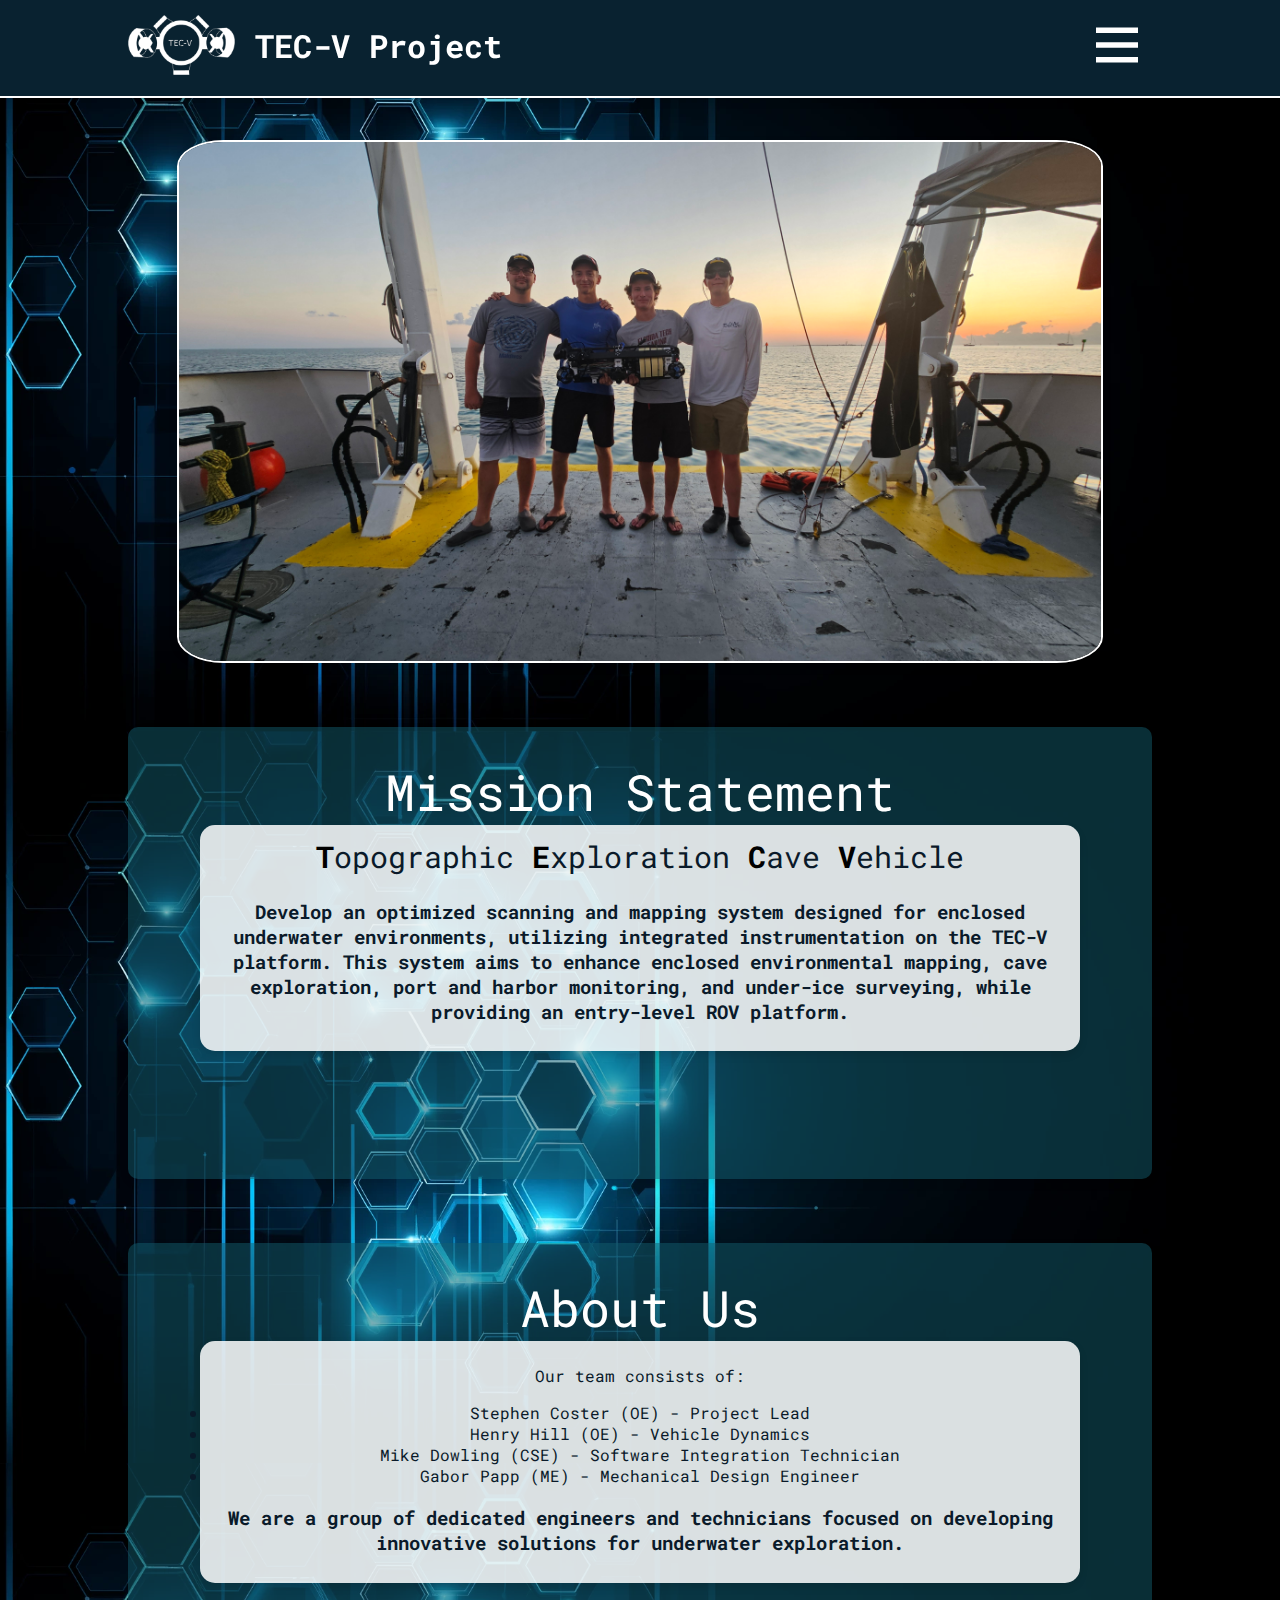
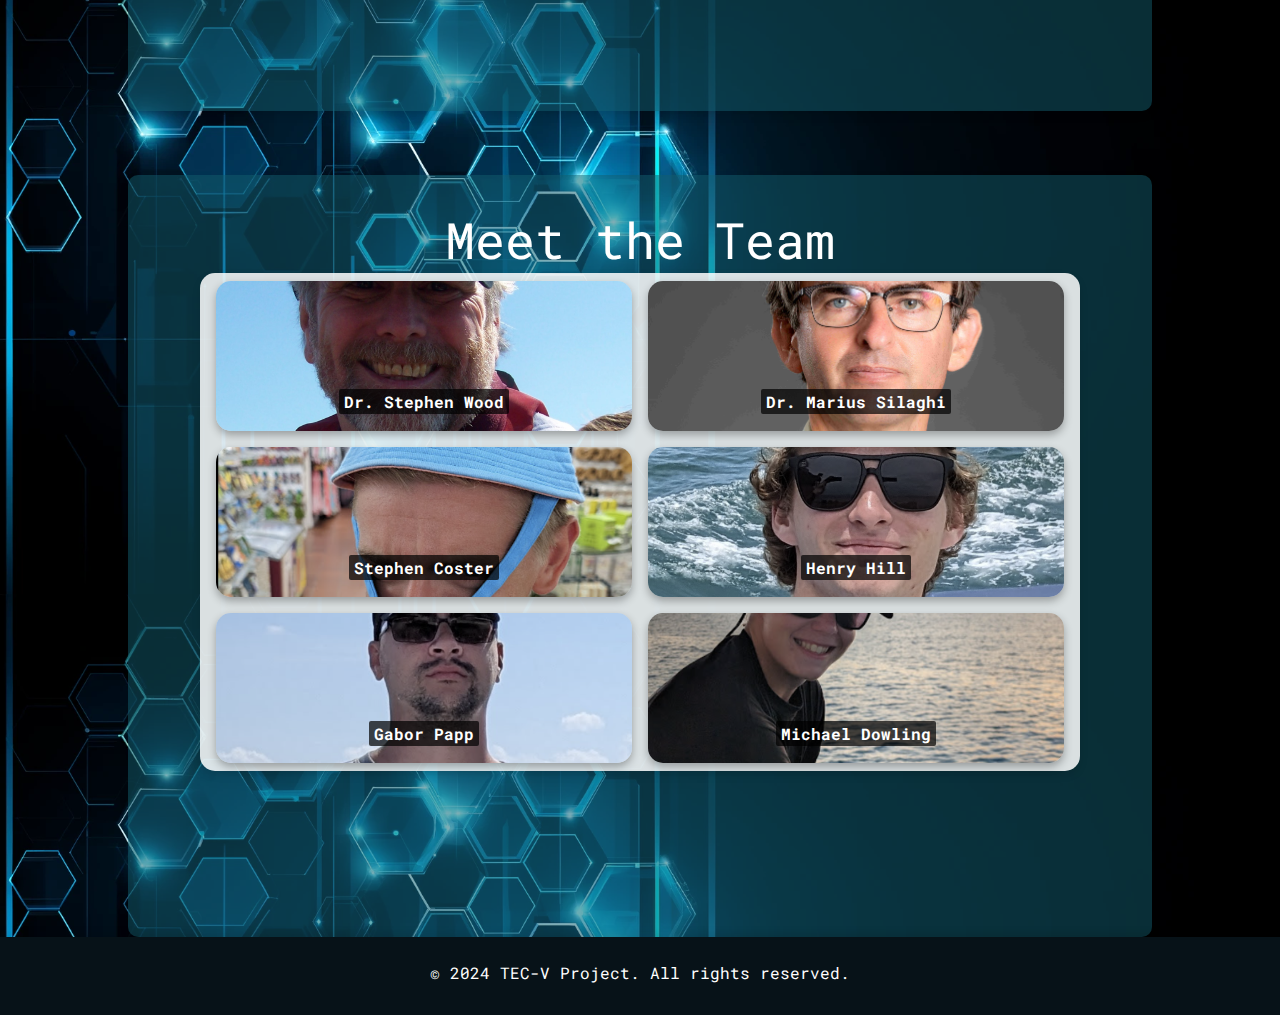
<file: about.html>
<!DOCTYPE html>
<html lang="en">
<head>
    <meta charset="UTF-8">
    <meta name="viewport" content="width=device-width, initial-scale=1.0">
    <title>TEC-V Project</title>
    <link rel="stylesheet" href="css/style.css">
    <link rel="stylesheet" href="https://fonts.googleapis.com/css2?family=Roboto+Mono:wght@400;700&display=swap">
    <link rel="icon" href="images/TecV1.png" type="image/png">
</head>
<body>
    <header>
        <div class="container">
            <div class="logo-container">
                <img src="images/Logo.png" alt="Logo" class="logo-img">
                <h1 class="logo">TEC-V Project</h1>
            </div>
            <nav>
                <button class="menu" onclick="this.classList.toggle('opened');this.setAttribute('aria-expanded', this.classList.contains('opened'))" aria-label="Main Menu">
                    <svg width="70" height="70" viewBox="0 0 100 100">
                        <path class="line line1" d="M 20,29.000046 H 80.000231 C 80.000231,29.000046 94.498839,28.817352 94.532987,66.711331 94.543142,77.980673 90.966081,81.670246 85.259173,81.668997 79.552261,81.667751 75.000211,74.999942 75.000211,74.999942 L 25.000021,25.000058" />
                        <path class="line line2" d="M 20,50 H 80" />
                        <path class="line line3" d="M 20,70.999954 H 80.000231 C 80.000231,70.999954 94.498839,71.182648 94.532987,33.288669 94.543142,22.019327 90.966081,18.329754 85.259173,18.331003 79.552261,18.332249 75.000211,25.000058 75.000211,25.000058 L 25.000021,74.999942" />
                    </svg>
                </button>
                <div class="nav-links">
                    <a href="index.html">Home</a>
                    <a href="about.html">About Us</a>
                    <a href="photos.html">Photos</a>
                </div>
            </nav>
        </div>
    </header>

    <!-- Spacing -->
    <section class="about">
    </section>

    <!-- Image Section -->
    <section class="image-section">
        <div class="image-container" maxheight="400px">
            <img src="images/TeamPhoto2.jpg" alt="TEC-V Image" class="centered-image">
        </div>
    </section>

    <section class="design">
        <div class="design-section">
            <h2-1>Mission Statement</h2-1>
            <div class="design-item">
                <h2-2>Topographic 
                    <h2-2>Exploration</h2-2>
                    <h2-2>Cave</h2-2>
                    <h2-2>Vehicle</h2-2>
                </h2-2>
                <h3>Develop an optimized scanning and mapping system designed 
                    for enclosed underwater environments, utilizing integrated 
                    instrumentation on the TEC-V platform. This system aims to 
                    enhance enclosed environmental mapping, cave exploration, 
                    port and harbor monitoring, and under-ice surveying, while 
                    providing an entry-level ROV platform.
                </h3>
                <h2> </h2>
                <h2> </h2>
            </div>
        </div>
    </section>

    <section class="design">
        <div class="design-section">
            <h2-1>About Us</h2-1>
            <div class="design-item">
                <p>Our team consists of:</p>
                <li>Stephen Coster (OE) - Project Lead</li>
                <li>Henry Hill (OE) - Vehicle Dynamics </li>
                <li>Mike Dowling (CSE) - Software Integration Technician</li>
                <li>Gabor Papp (ME) - Mechanical Design Engineer</li>

                <h3>We are a group of dedicated engineers and technicians 
                    focused on developing innovative solutions for underwater 
                    exploration.
                </h3>
                <h2> </h2>
                <h2> </h2>
            </div>
        </div>
    </section>

    <section class="design">
        <div class="design-section">
            <h2-1>Meet the Team</h2-1>
                <div class="design-item">
                    <div class="grid">
                        <div class="rectangle tooltip" 
                            data-name="Dr. Stephen Wood" 
                            data-job="Program Chair for Ocean Engineering" 
                            data-summary="Professor | College of Engineering and Science - Ocean Engineering and Marine Sciences" 
                            style="background-image: url('images/Wood.jpg');">
                            <p>Dr. Stephen Wood</p>
                        </div>
                        <div class="rectangle tooltip" 
                            data-name="Dr. Marius Silaghi" 
                            data-job="Professor | College of Engineering and Science - Electrical Engineering and Computer Science" 
                            data-summary="" 
                            style="background-image: url('images/Silaghi.jpg');">
                            <p>Dr. Marius Silaghi</p>
                        </div>
                        <div class="rectangle tooltip" 
                            data-name="Project Lead" 
                            data-job="Major: Ocean Engineer" 
                            data-summary="" 
                            style="background-image: url('images/Stephen.PNG');">
                            <p>Stephen Coster</p>
                        </div>
                        <div class="rectangle tooltip" 
                            data-name="Vehicle Dynamics" 
                            data-job="Major: Ocean Engineer" 
                            data-summary="" 
                            style="background-image: url('images/Henry.PNG');">
                            <p>Henry Hill</p>
                        </div>
                        <div class="rectangle tooltip" 
                            data-name="Mechanical Design Engineer" 
                            data-job="Major: Mechanical Engineering" 
                            data-summary="" 
                            style="background-image: url('images/Gabor.PNG');">
                            <p>Gabor Papp</p>
                        </div>
                        <div class="rectangle tooltip" 
                            data-name="Software Integration Technician" 
                            data-job="Major: Computer Science" 
                            data-summary="Designed TEC-V information webpage and was in charge of sonar data acquisition and translation to a 3-Dimensional interface."
                            style="background-image: url('images/Mike.PNG');">
                            <p>Michael Dowling</p>
                        </div>
                    </div>
                </div>
                <h3></h3>
            </div>
        </div>
    </section>

    <footer>
        <div class="container">
            <p>&copy; 2024 TEC-V Project. All rights reserved.</p>
        </div>
    </footer>

    <!-- Modal for design details and team member details -->
    <div id="teamModal" class="modal">
        <div class="modal-content">
            <span class="close">&times;</span>
            <div class="rectangle" id="modalImage"></div>
            <div class="modal-text">
                <h2 id="modalName"></h2>
                <h3 id="modalJob"></h3>
                <p id="modalSummary"></p>
            </div>
        </div>
    </div>    

    <script>
        function toggleMenu() {
            var navList = document.querySelector('.nav-list');
            navList.classList.toggle('active');
        }

        window.addEventListener('scroll', function() {
            var sections = document.querySelectorAll('section');
            sections.forEach(function(section) {
                var rect = section.getBoundingClientRect();
                var distanceFromTop = rect.top - window.innerHeight;
                var distanceFromBottom = rect.bottom;

                if (distanceFromTop < 0 && distanceFromBottom > 0) {
                    section.style.opacity = 1;
                    section.style.transform = `translateY(0px)`;
                } else {
                    section.style.opacity = 0;
                    section.style.transform = 'translateY(20px)';
                }
            });
        });

        // Modal functionality
        var modal = document.getElementById("teamModal");
        var modalImage = document.getElementById("modalImage");
        var modalName = document.getElementById("modalName");
        var modalJob = document.getElementById("modalJob");
        var modalSummary = document.getElementById("modalSummary");

        document.querySelectorAll('.hex, .rectangle').forEach(function(item) {
            item.addEventListener('click', function() {
                modal.style.display = "block";
                modalImage.style.backgroundImage = item.style.backgroundImage;
                modalName.textContent = item.dataset.name;
                modalJob.textContent = item.dataset.job || item.dataset.name; // Use the name as job if not provided
                modalSummary.textContent = item.dataset.summary;
            });
        });
        
        document.querySelector('.modal .close').addEventListener('click', function() {
            modal.style.display = "none";
        });
        
        window.addEventListener('click', function(event) {
            if (event.target == modal) {
                modal.style.display = "none";
            }
        });
        
        
        const menuButton = document.querySelector(".menu");
        const navLinks = document.querySelector(".nav-links");
    
        menuButton.addEventListener("click", () => {
            navLinks.classList.toggle("active");
        });

    </script>
</body>
</html>
</file>
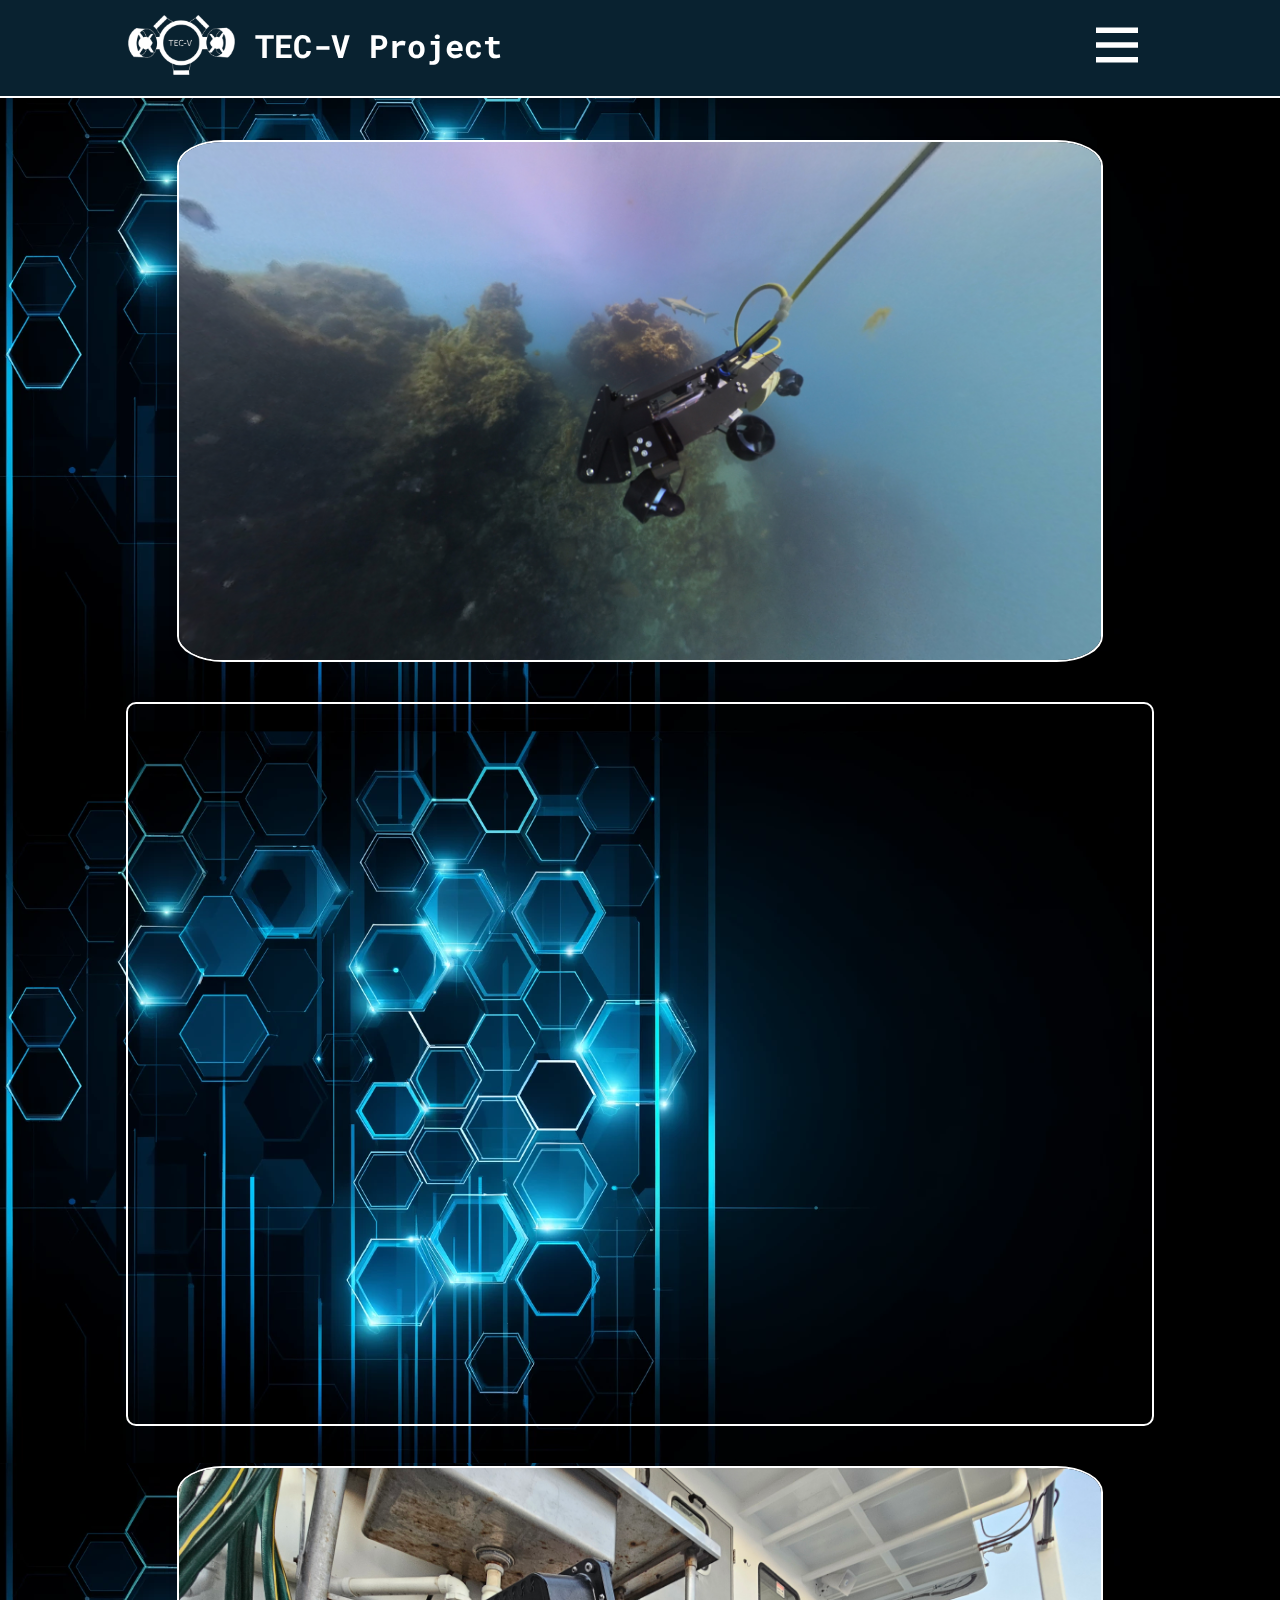
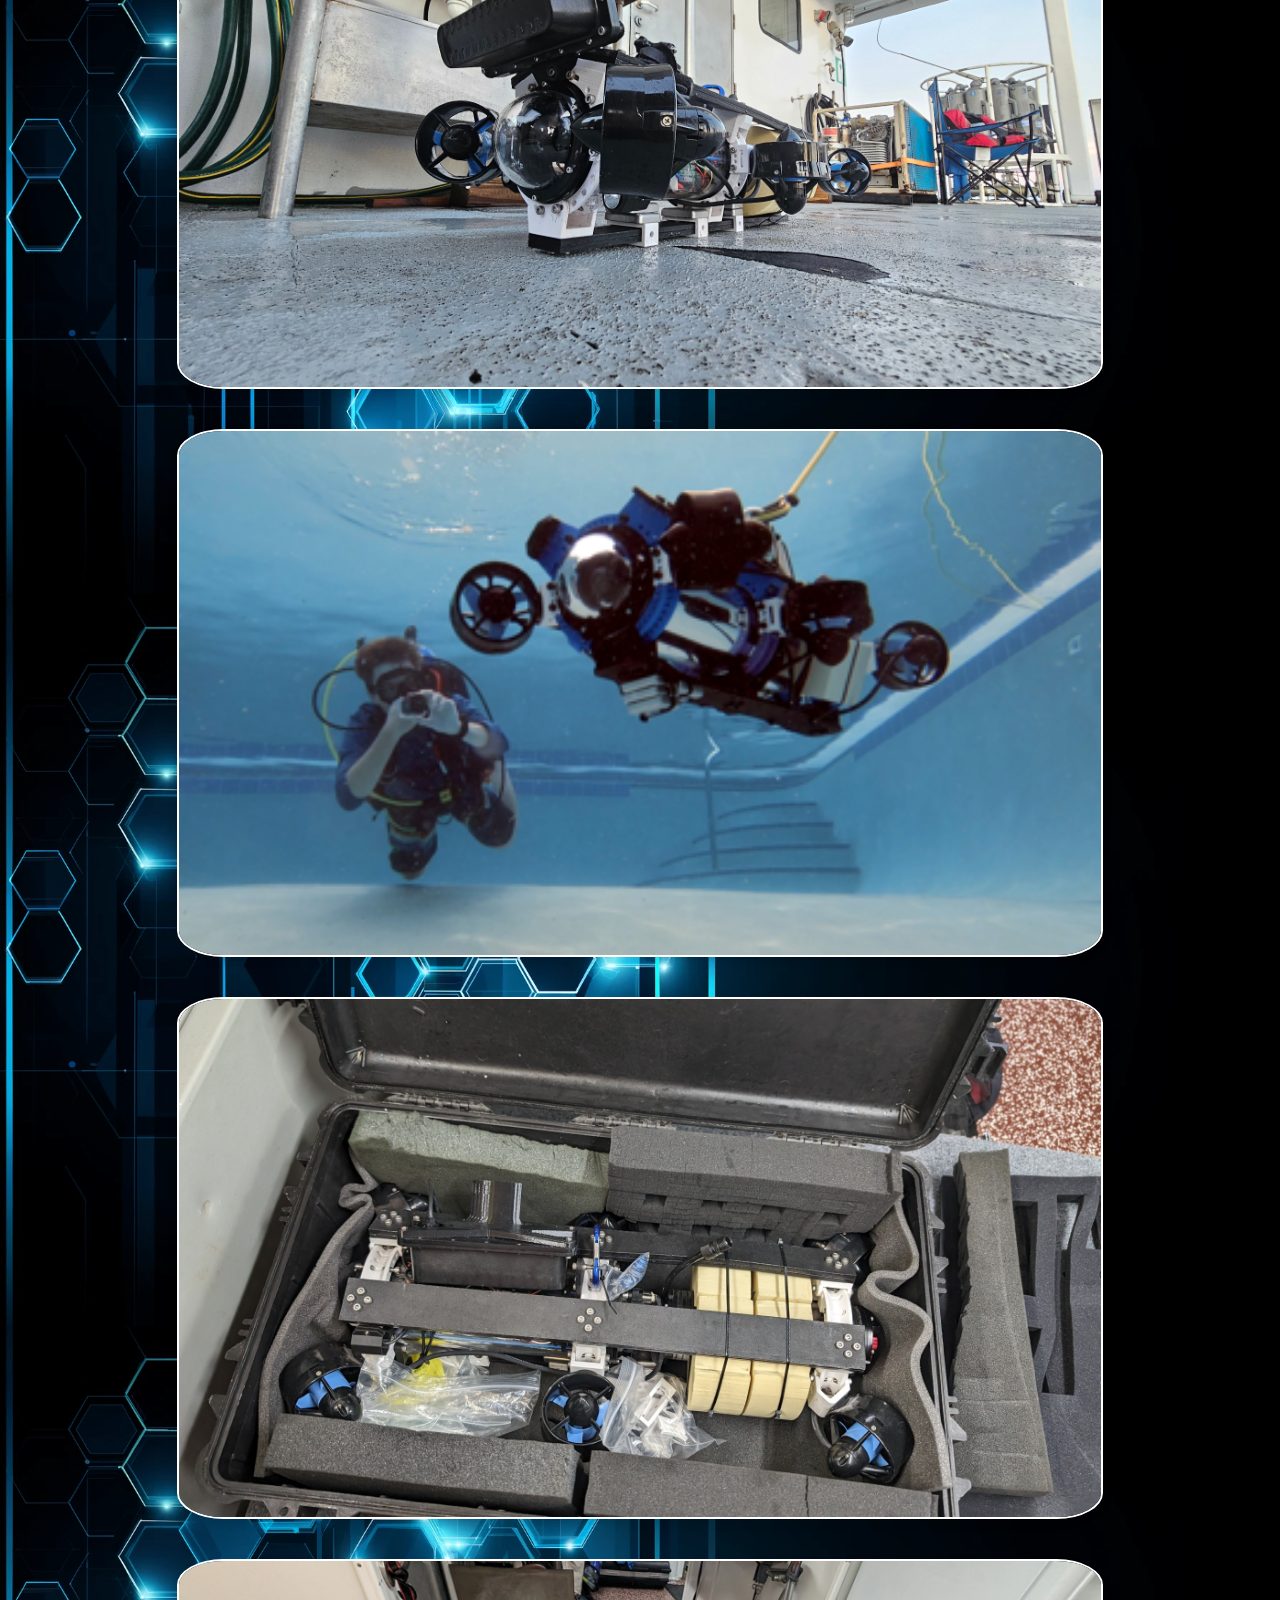
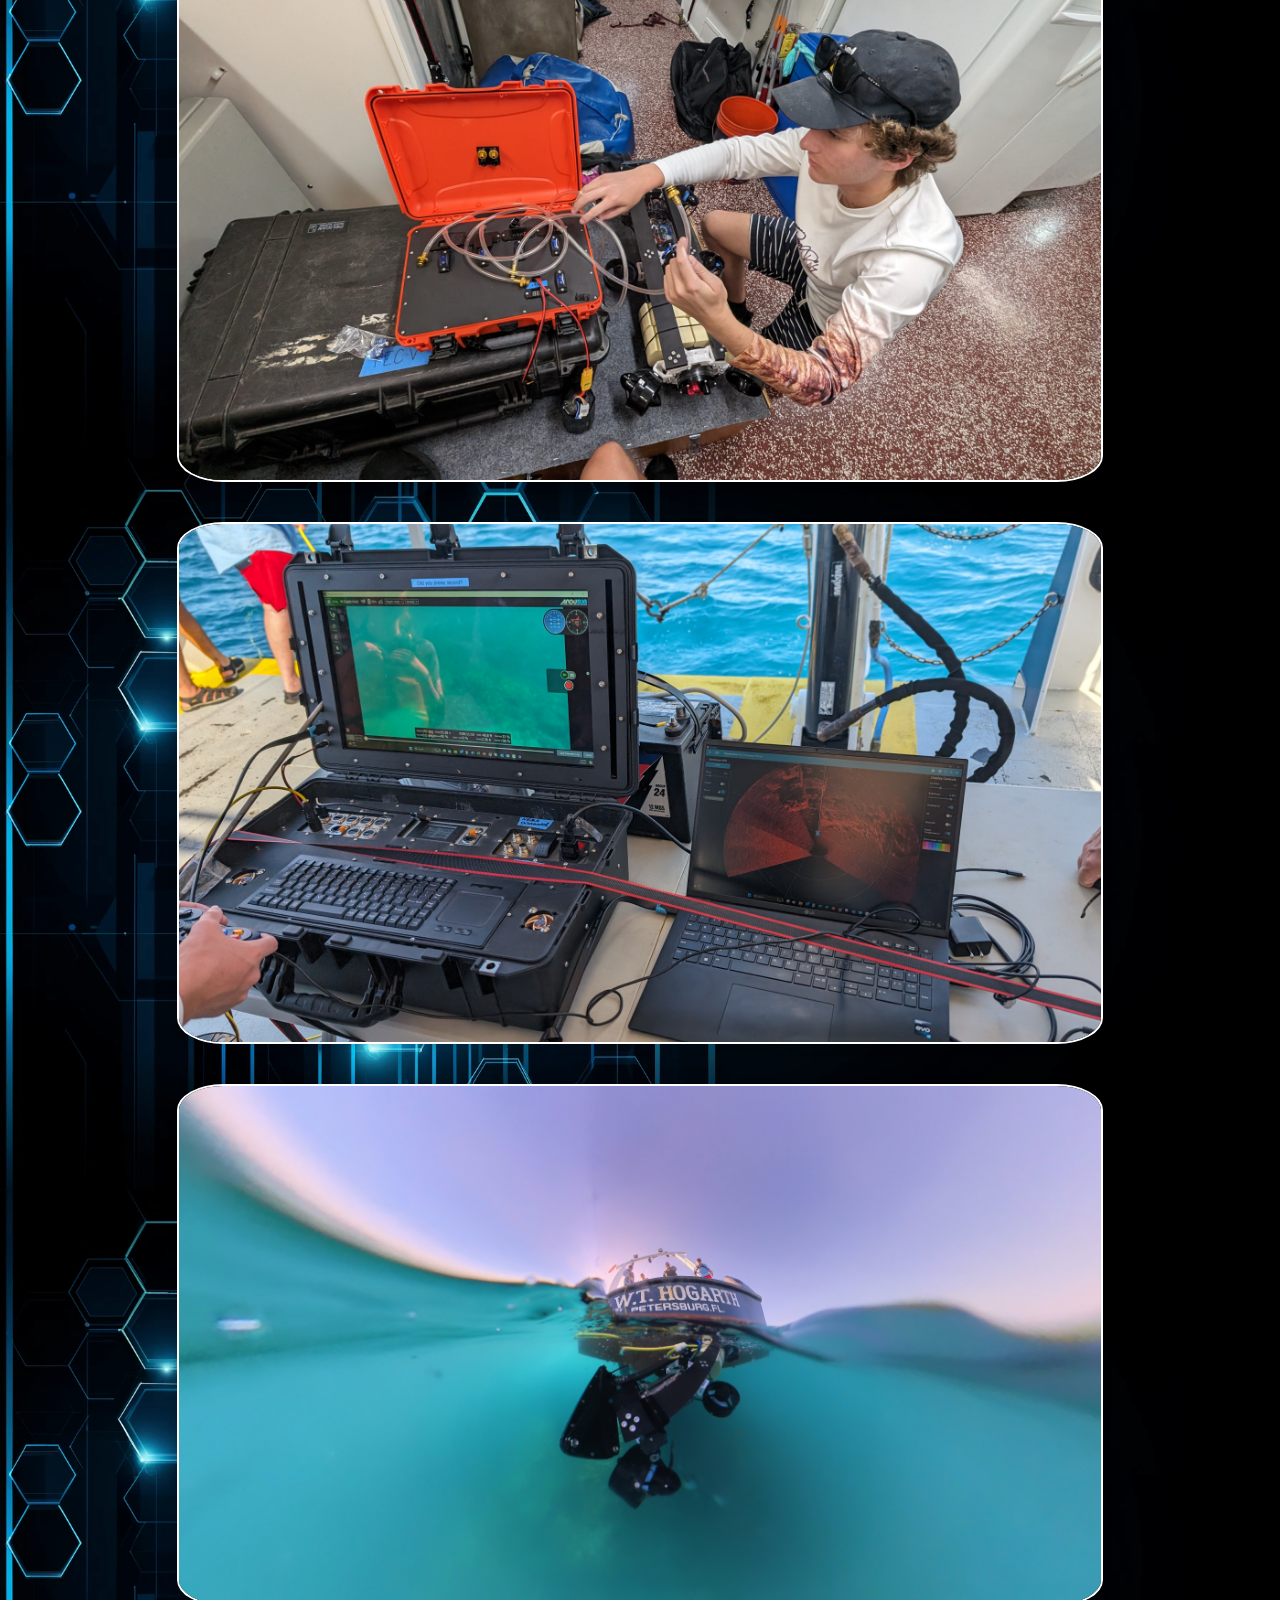
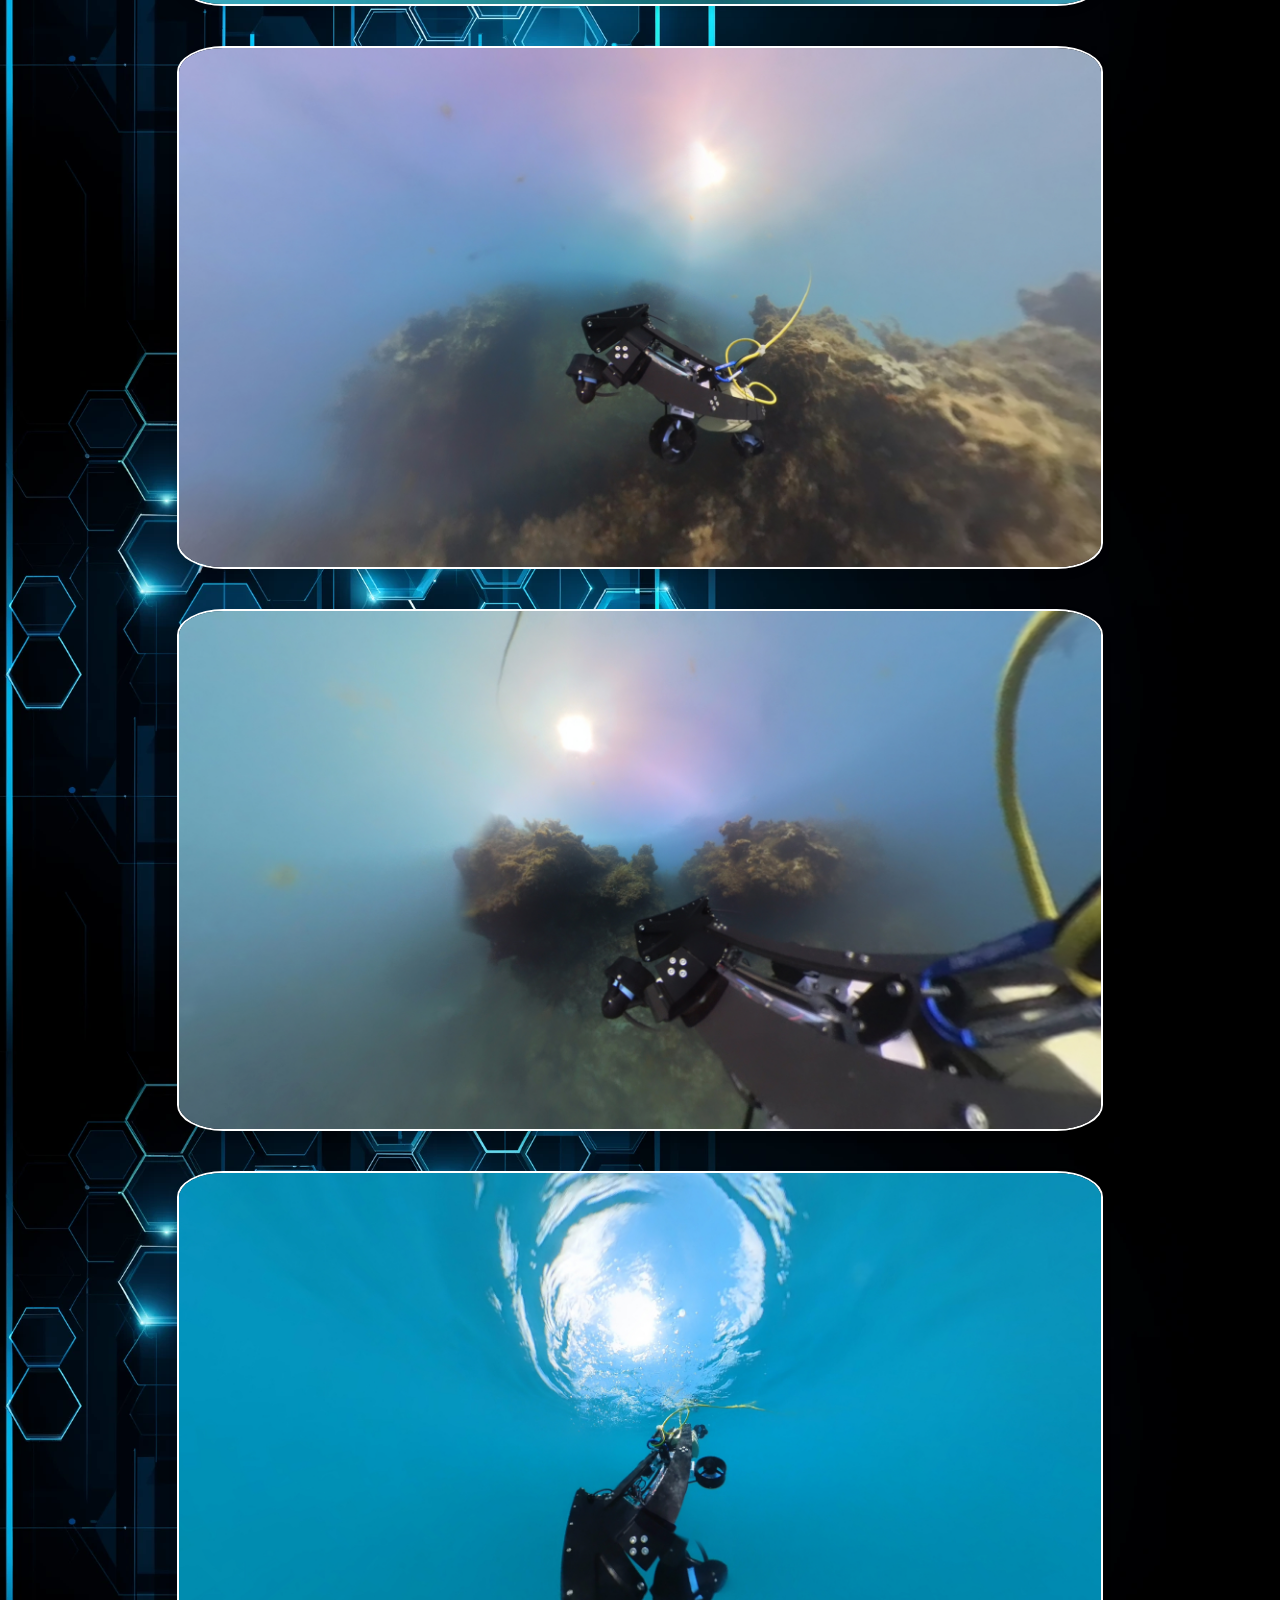
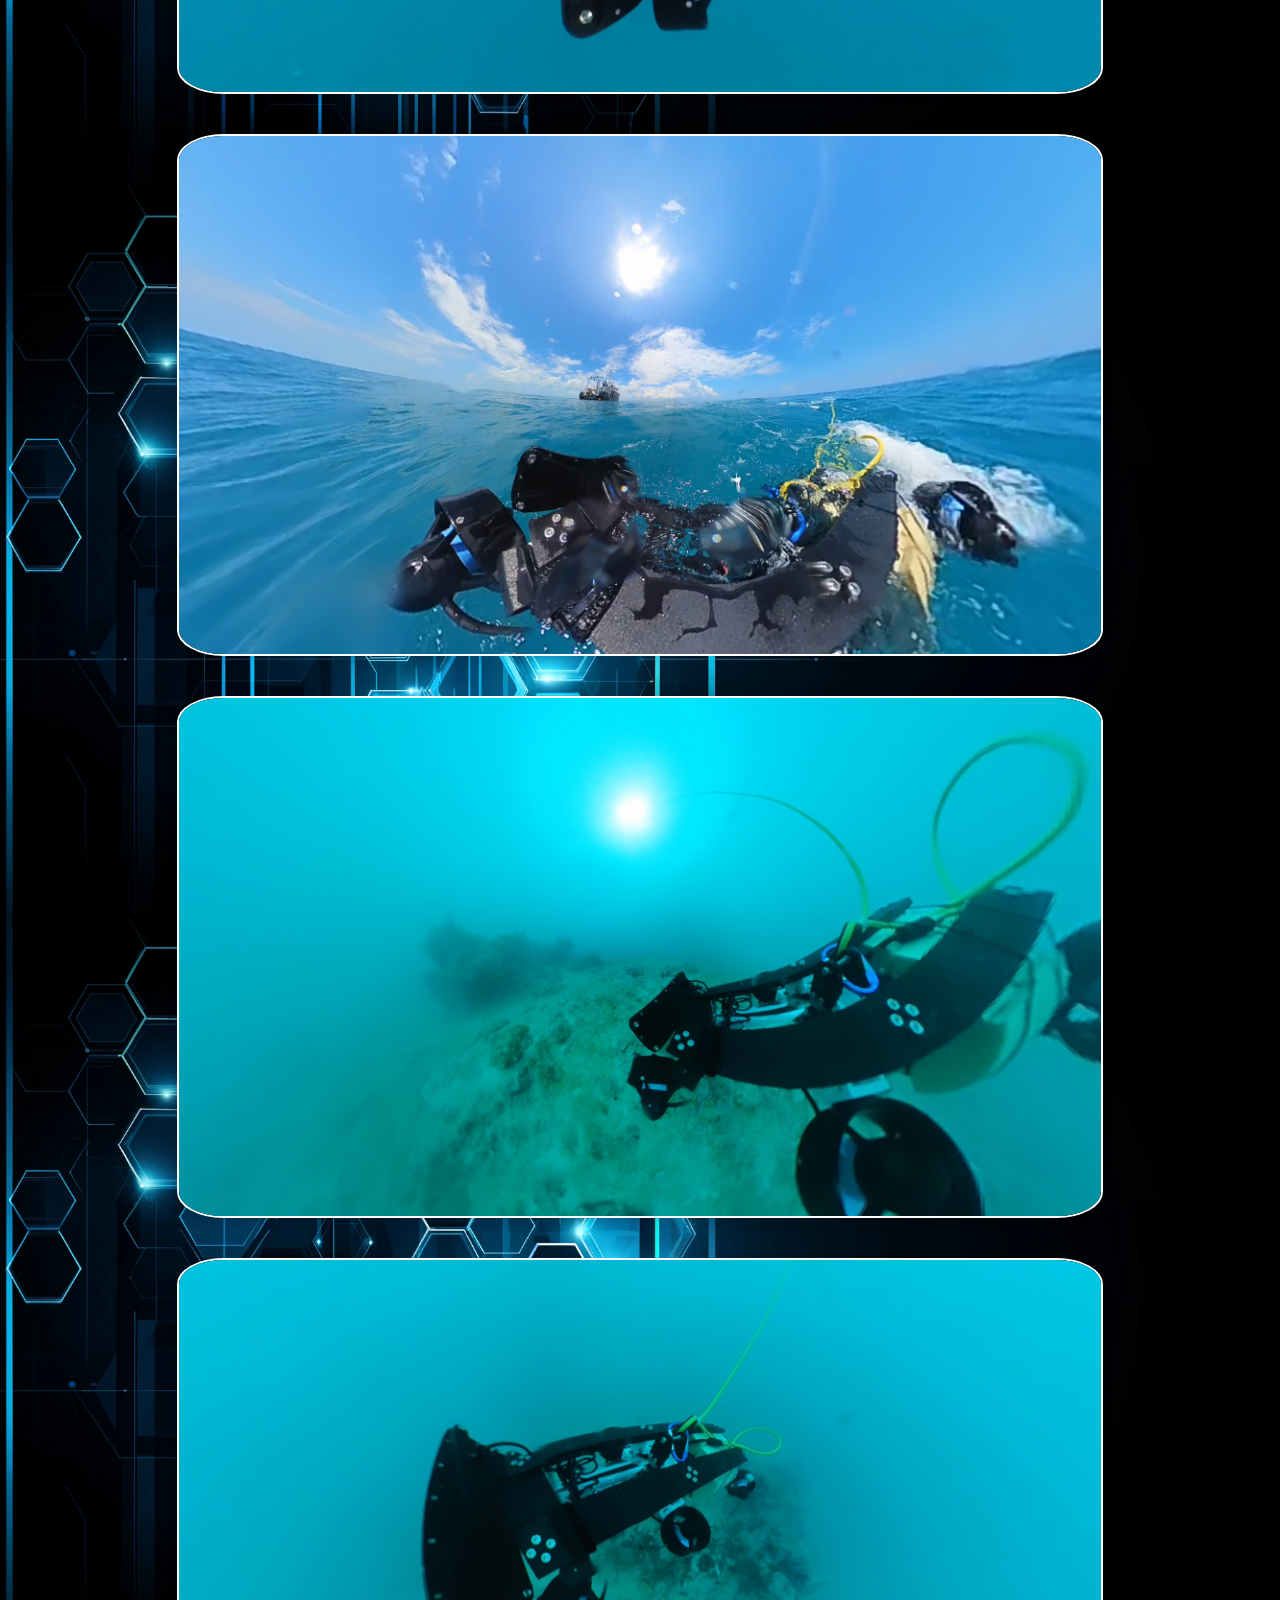
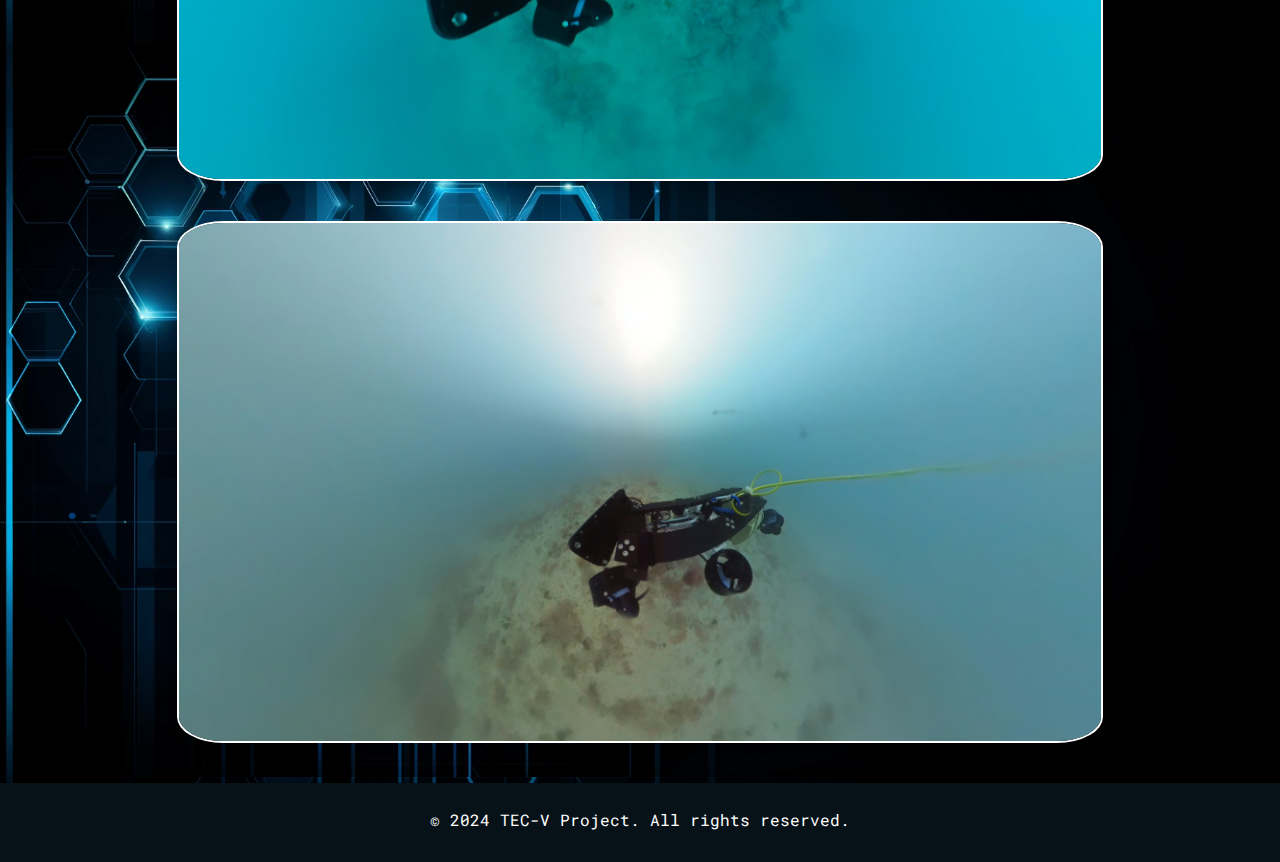
<file: photos.html>
<!DOCTYPE html>
<html lang="en">
<head>
    <meta charset="UTF-8">
    <meta name="viewport" content="width=device-width, initial-scale=1.0">
    <title>TEC-V Project</title>
    <link rel="stylesheet" href="css/style.css">
    <link rel="stylesheet" href="https://fonts.googleapis.com/css2?family=Roboto+Mono:wght@400;700&display=swap">
    <link rel="icon" href="images/TecV1.png" type="image/png">
</head>
<body>
    <header>
        <div class="container">
            <div class="logo-container">
                <img src="images/Logo.png" alt="Logo" class="logo-img">
                <h1 class="logo">TEC-V Project</h1>
            </div>
            <nav>
                <button class="menu" onclick="this.classList.toggle('opened');this.setAttribute('aria-expanded', this.classList.contains('opened'))" aria-label="Main Menu">
                    <svg width="70" height="70" viewBox="0 0 100 100">
                        <path class="line line1" d="M 20,29.000046 H 80.000231 C 80.000231,29.000046 94.498839,28.817352 94.532987,66.711331 94.543142,77.980673 90.966081,81.670246 85.259173,81.668997 79.552261,81.667751 75.000211,74.999942 75.000211,74.999942 L 25.000021,25.000058" />
                        <path class="line line2" d="M 20,50 H 80" />
                        <path class="line line3" d="M 20,70.999954 H 80.000231 C 80.000231,70.999954 94.498839,71.182648 94.532987,33.288669 94.543142,22.019327 90.966081,18.329754 85.259173,18.331003 79.552261,18.332249 75.000211,25.000058 75.000211,25.000058 L 25.000021,74.999942" />
                    </svg>
                </button>
                <div class="nav-links">
                    <a href="index.html">Home</a>
                    <a href="about.html">About Us</a>
                    <a href="photos.html">Photos</a>
                </div>
            </nav>
            </nav>
        </div>
    </header>

    <!-- Spacing -->
    <section class="about">
    </section>

    <!-- Image Section -->
    <section class="image-section">
        <div class="image-container">
            <img src="images/TecVShark.jpg" alt="TEC-V Image" class="centered-image">
        </div>
    </section>

    <!-- Video Section -->
    <section class="about-video">
        <div class="video-container">
            <iframe class="responsive-iframe" src="https://www.youtube.com/embed/i42WiUBM4xA" frameborder="0" allow="accelerometer; autoplay; clipboard-write; encrypted-media; gyroscope; picture-in-picture" allowfullscreen></iframe>
        </div>
    </section>

    <!-- Image Section -->
    <section class="image-section">
        <div class="image-container">
            <img src="images/TecVSideProfile.jpg" alt="TEC-V Image" class="centered-image">
        </div>
    </section>

    <section class="image-section">
        <div class="image-container">
            <img src="images/TECV4.png" alt="TEC-V Image" class="centered-image">
        </div>
    </section>

    <section class="image-section">
        <div class="image-container">
            <img src="images/D9.jpg" alt="TEC-V Image" class="centered-image">
        </div>
    </section>

    <section class="image-section">
        <div class="image-container">
            <img src="images/D10.jpg" alt="TEC-V Image" class="centered-image">
        </div>
    </section>

    <section class="image-section">
        <div class="image-container">
            <img src="images/D11.jpg" alt="TEC-V Image" class="centered-image">
        </div>
    </section>

    <section class="image-section">
        <div class="image-container">
            <img src="images/D1.jpg" alt="TEC-V Image" class="centered-image">
        </div>
    </section>

    <section class="image-section">
        <div class="image-container">
            <img src="images/D2.jpg" alt="TEC-V Image" class="centered-image">
        </div>
    </section>

    <section class="image-section">
        <div class="image-container">
            <img src="images/D3.jpg" alt="TEC-V Image" class="centered-image">
        </div>
    </section>

    <section class="image-section">
        <div class="image-container">
            <img src="images/D4.jpg" alt="TEC-V Image" class="centered-image">
        </div>
    </section>

    <section class="image-section">
        <div class="image-container">
            <img src="images/D5.jpg" alt="TEC-V Image" class="centered-image">
        </div>
    </section>

    <section class="image-section">
        <div class="image-container">
            <img src="images/D6.jpg" alt="TEC-V Image" class="centered-image">
        </div>
    </section>

    <section class="image-section">
        <div class="image-container">
            <img src="images/D7.jpg" alt="TEC-V Image" class="centered-image">
        </div>
    </section>

    <section class="image-section">
        <div class="image-container">
            <img src="images/D8.jpg" alt="TEC-V Image" class="centered-image">
        </div>
    </section>

    <footer>
        <div class="container">
            <p>&copy; 2024 TEC-V Project. All rights reserved.</p>
        </div>
    </footer>

    <!-- Modal for design details and team member details -->
    <div id="teamModal" class="modal">
        <div class="modal-content">
            <span class="close">&times;</span>
            <div class="hex big-hex">
                <div class="hex-in">
                    <div id="modalImage" class="hex-img"></div>
                </div>
            </div>
            <div class="modal-text">
                <h2 id="modalName"></h2>
                <h3 id="modalJob"></h3>
                <p id="modalSummary"></p>
            </div>
        </div>
    </div>

    <script>
        function toggleMenu() {
            var navList = document.querySelector('.nav-list');
            navList.classList.toggle('active');
        }

        window.addEventListener('scroll', function() {
            var sections = document.querySelectorAll('section');
            sections.forEach(function(section) {
                var rect = section.getBoundingClientRect();
                var distanceFromTop = rect.top - window.innerHeight;
                var distanceFromBottom = rect.bottom;

                if (distanceFromTop < 0 && distanceFromBottom > 0) {
                    section.style.opacity = 1;
                    section.style.transform = `translateY(0px)`;
                } else {
                    section.style.opacity = 0;
                    section.style.transform = 'translateY(20px)';
                }
            });
        });

        // Modal functionality
        var modal = document.getElementById("teamModal");
        var modalImage = document.getElementById("modalImage");
        var modalName = document.getElementById("modalName");
        var modalJob = document.getElementById("modalJob");
        var modalSummary = document.getElementById("modalSummary");

        document.querySelectorAll('.hex, .rectangle').forEach(function(item) {
            item.addEventListener('click', function() {
                modal.style.display = "block";
                modalImage.style.backgroundImage = item.style.backgroundImage;
                modalName.textContent = item.dataset.name;
                modalJob.textContent = item.dataset.job || item.dataset.name; // Use the name as job if not provided
                modalSummary.textContent = item.dataset.summary;
            });
        });
        
        document.querySelector('.modal .close').addEventListener('click', function() {
            modal.style.display = "none";
        });
        
        window.addEventListener('click', function(event) {
            if (event.target == modal) {
                modal.style.display = "none";
            }
        });
        
        
        const menuButton = document.querySelector(".menu");
        const navLinks = document.querySelector(".nav-links");
    
        menuButton.addEventListener("click", () => {
            navLinks.classList.toggle("active");
        });

    </script>
</body>
</html>
</file>
<file: css/style.css>
/*===============================================================================*/
/*                                  GLOBAL STYLES                                */
/*===============================================================================*/

body {
    font-family: 'Roboto Mono', monospace;
    margin: 0;
    padding: 0;
    box-sizing: border-box;
    background: linear-gradient(10deg, #070707, #123450, #0a1a2a, #0a3558);
    color: #fff;
    background-color: #0a1a2a;
    background-image: url('../images/hexagonal_background_generated.webp'); /* Update with your image path */
    background-size: 100% auto;
    background-repeat: repeat-y;
    max-height: 50px;
}

.container {
    width: 80%;
    margin: 0 auto;
    margin-bottom: .5%;
}


/*===============================================================================*/
/*                                 HEADER STYLES                                 */
/*===============================================================================*/

header {
    background: #092230;
    color: #fff;
    padding: 10px 0;
    margin-bottom: 5px;
    position: fixed;
    width: 100%;
    top: 0;
    left: 0;
    z-index: 1000;
    border-bottom: 2.5px solid #fff;
    box-shadow: 0 4px 8px rgba(0, 0, 0, 0.1);
}

header .container {
    display: flex;
    justify-content: space-between;
    align-items: center;
}

.logo-container {
    display: flex;
    align-items: center;
}

.logo-img {
    height: 60px;
    margin-right: 20px;
    filter: invert(1);
}

.tecv-img {
    margin-top: 40px;
    margin-left: 10%;
    height: auto;
}

header .logo {
    margin: 0;
}

header nav {
    display: flex;
    align-items: center;
}

header .menu-icon {
    display: none; /* Hidden by default */
    cursor: pointer;
    font-size: 30px;
    color: #fff;
}

header .menu {
    background-color: transparent;
    border: none;
    cursor: pointer;
    display: flex;
    padding: 0;
}

header .menu svg {
    width: 70px;
    height: 70px;
}

header .menu .line {
    fill: none;
    stroke: white;
    stroke-width: 8; /* Increase the stroke width */
    transition: stroke-dasharray 600ms cubic-bezier(0.4, 0, 0.2, 1),
      stroke-dashoffset 600ms cubic-bezier(0.4, 0, 0.2, 1);
}
header .menu .line1 {
    stroke-dasharray: 60 207;
    stroke-width: 8; /* Match the increased stroke width */
}
header .menu .line2 {
    stroke-dasharray: 60 60;
    stroke-width: 8; /* Match the increased stroke width */
}
header .menu .line3 {
    stroke-dasharray: 60 207;
    stroke-width: 8; /* Match the increased stroke width */
}
header .menu.opened .line1 {
    stroke-dasharray: 90 207;
    stroke-dashoffset: -134;
    stroke-width: 8; /* Match the increased stroke width */
}
header .menu.opened .line2 {
    stroke-dasharray: 1 60;
    stroke-dashoffset: -30;
    stroke-width: 8; /* Match the increased stroke width */
}
header .menu.opened .line3 {
    stroke-dasharray: 90 207;
    stroke-dashoffset: -134;
    stroke-width: 8; /* Match the increased stroke width */
}

header nav ul {
    list-style: none;
    margin: 0;
    padding: 0;
    display: flex;
}

header nav ul li {
    margin-left: 20px;
    font-size: 20px;
}

header nav ul li a {
    color: #fff;
    text-decoration: none;
    transition: color 0.3s ease;
}

header nav ul li a:hover {
    color: #000000;
}

@media (max-width: 768px) {
    header nav ul {
        display: none; /* Hide nav list on small screens */
        flex-direction: column;
        background: #fafafa;
        position: absolute;
        top: 70px;
        right: 0; /* Position the menu from the right */
        width: 50%; /* Menu spans half the screen */
        padding: 10px; /* Add padding */
        box-shadow: 0 4px 8px rgba(0, 0, 0, 0.1); /* Add box shadow */
        border-radius: 10px; /* Add border radius */
    }

    header nav ul.active {
        display: flex; /* Show nav list when active */
    }

    header nav .menu-icon {
        display: block; /* Show menu icon on small screens */
    }

    header nav ul li {
        margin: 10px 0; /* Adjust margin for small screens */
        font-size: 20px; /* Adjust font size for small screens */
    }
}


/* Navbar styles */
.navbar {
    display: flex;
    justify-content: space-between;
    align-items: center;
    background-color: #438fa7;
    padding: 25px 20px;
    color: white;
    position: relative;
}

/* Navbar left section for logo */
.nav-left {
    display: flex;
    align-items: center;
}

/* Navbar logo image */
.nav-logo {
    height: 4.5em; /* Adjust the height of the logo */
    border-radius: 10px;
}

/* Navbar title */
.nav-title {
    font-size: 270%;
    position: absolute;
    left: 50%;
    transform: translateX(-50%);
    text-align: center;
    font-family: 'Dancing Script', cursive; /* Apply the custom font */
}

/* Navbar links container */
.nav-links {
    display: none; /* Hidden by default for mobile view */
    flex-direction: column;
    align-items: center;
    position: absolute;
    top: 6em; /* Adjusted to be below the hamburger icon */
    right: 10px;
    background-color: #020202;
    padding: 10px;
    border-radius: 5px;
    border: 2px solid #000; /* Added black border */
}

/* Navbar links styles */
.nav-links a {
    color: white;
    text-decoration: none;
    font-size: 2em;
    margin: 10px 0;
    font-family: 'LXGW WenKai TC', sans-serif; /* Apply the custom font */
}

.nav-links a:hover {
    text-decoration: underline;
}

/* Show navbar links when active */
.nav-links.active {
    display: flex; /* Shown when menu is active */
}

/* Hamburger menu button styles */
.menu {
    background-color: transparent;
    border: none;
    cursor: pointer;
    display: flex;
    padding: 0;
}

/* Hamburger menu lines styles */
.line {
    fill: none;
    stroke: white;
    stroke-width: 8; /* Increase the stroke width */
    transition: stroke-dasharray 600ms cubic-bezier(0.4, 0, 0.2, 1),
      stroke-dashoffset 600ms cubic-bezier(0.4, 0, 0.2, 1);
}
.line1 {
    stroke-dasharray: 60 207;
    stroke-width: 8; /* Match the increased stroke width */
}
.line2 {
    stroke-dasharray: 60 60;
    stroke-width: 8; /* Match the increased stroke width */
}
.line3 {
    stroke-dasharray: 60 207;
    stroke-width: 8; /* Match the increased stroke width */
}

/* Hamburger menu opened state styles */
.opened .line1 {
    stroke-dasharray: 90 207;
    stroke-dashoffset: -134;
    stroke-width: 8; /* Match the increased stroke width */
}
.opened .line2 {
    stroke-dasharray: 1 60;
    stroke-dashoffset: -30;
    stroke-width: 8; /* Match the increased stroke width */
}
.opened .line3 {
    stroke-dasharray: 90 207;
    stroke-dashoffset: -134;
    stroke-width: 8; /* Match the increased stroke width */
}

/* Responsive styles for small screens */
@media (max-width: 800px) {
    .nav-links {
        display: none; /* Hidden by default */
    }

    .nav-links.active {
        display: flex; /* Shown when menu is active */
    }
}


/*===============================================================================*/
/*                               TITLE SECTION                                   */
/*===============================================================================*/

section.title {
    background: url('../images/Underwater_Cave_HighRes.jpg') no-repeat center center/cover;
    color: #fff;
    padding: 10% ;
    clip-path: none;
    position: relative;
    border: 2px solid #fff; /* White line below title container */
    border-radius: 2%;
    box-shadow: 0 4px 8px rgba(0, 0, 0, 0.1);
    width: 80%; /* Flex 80% of the screen width */
    max-height: 700px; /* Set maximum height */
    margin: 0 auto; /* Center the section */
    margin-top: 140px;
    display: flex;
    justify-content: center;
    align-items: center;
    box-sizing: border-box;
}

/*===============================================================================*/
/*                               SECTION CONTENT                                 */
/*===============================================================================*/

.section-content {
    background: rgba(255, 255, 255, 0.85); /* Slightly transparent background to blend with hex background */
    color: #0a1a2a;
    padding: 12% 2% 5%; /* Add padding to ensure text is not touching the edges */
    margin: 4% auto; /* Center horizontally */
    width: 60%; /* Change width to fit-content to allow expansion */
    max-height: 500px;
    box-sizing: border-box; /* Include padding in the element's total width and height */
    overflow: hidden; /* Prevent text overflow */
    text-align: center; /* Center align text */
    display: flex;
    justify-content: center;
    align-items: center;
    flex-direction: column;
    border-radius: 10%;
    box-shadow: 0 4px 8px rgba(0, 0, 0, 0.1);
    transition: transform 0.2s ease, box-shadow 0.2s ease;
}

.section-content h2, .section-content p {
    margin: 0; /* Remove default margins */
}

.section-content:hover {
    transform: translateY(-10px);
    box-shadow: 0 8px 16px rgba(0, 0, 0, 0.2);
}

.section-content p,
.section-content ul li {
    padding-bottom: 2%; /* Add padding to extend the bottom part of the polygon */
}


/*===============================================================================*/
/*                              MISSION STYLES                                   */
/*===============================================================================*/

.mission p {
    margin: 5%;
    margin-bottom: 5px;
    text-align: center;
}

.mission h2 {
    font-size: 40px;
    text-align: center;
    margin-top: 9%;
    margin-left: 2%;
    margin-right: 5%;
    margin-bottom: 1%;
}
.mission h2-2 {
    font-size: 30px;
    text-align: center;
    margin: 2px 0;
    display: inline-block;
}

.mission h2-2::first-letter {
    font-weight: bold;
    color: rgb(0, 0, 0);
}


.mission h3 {
    text-align: center;
    margin-left: 2%;
    margin-right: 5%;
    margin-bottom: 20%;
    color: rgba(2, 38, 46, 0.938);
}


/*===============================================================================*/
/*                              ABOUT STYLES                                     */
/*===============================================================================*/
.section-content-about {
    background: rgba(255, 255, 255, 0.85); /* Slightly transparent background to blend with hex background */
    color: #0a1a2a;
    padding: 12% 2% 5%; /* Add padding to ensure text is not touching the edges */
    margin: 4% auto; /* Center horizontally */
    width: 80%; /* Change width to fit-content to allow expansion */
    max-height: 700px;
    box-sizing: border-box; /* Include padding in the element's total width and height */
    overflow: hidden; /* Prevent text overflow */
    text-align: center; /* Center align text */
    display: flex;
    justify-content: center;
    align-items: center;
    flex-direction: column;
    border-radius: 10%;
    box-shadow: 0 4px 8px rgba(0, 0, 0, 0.1);
    transition: transform 0.2s ease, box-shadow 0.2s ease;
}

.about h2 {
    font-size: 40px;
    text-align: center;
    margin-left: 2%;
    margin-right: 5%;
    margin-bottom: .5%;
}

.about h2-2 {
    font-size: 30px;
    text-align: center;
    margin: 2px 0;
    display: inline-block;
}

.about h2-2::first-letter {
    font-weight: bold;
    color: rgb(0, 0, 0);
}


.about p {
    font-size: 30px;
    text-align: center;
    margin-left: 2%;
    margin-right: 5%;
    padding-bottom: 1px;
}

.about ul {
    padding-top: 5px;
    list-style: none;
    padding: .5% 5%;
}

.about ul li {
    margin: 1% 0;
    list-style-type: square;
    color: #0a1a2a;
}

.about h3 {
    font-size: 20px;
    text-align: center;
    margin-left: 2%;
    margin-right: 5%;
    padding-bottom: 13%;
    padding-top: 2px;
}

.about h4 {
    font-size: 20px;
    text-align: center;
    margin-left: 2%;
    margin-right: 5%;
    padding-bottom: 10px;
    padding-left: 10%;
    padding-top: 2px;
}

section.about {
    display: flex;
    justify-content: center;
    align-items: center;
    margin-top: 100px;
    width: 100%;
    padding-top: 0%;
}

.tecv-img2 {
    width: 90%;
    height: auto;
    border: 2px solid #fff; /* White border around the image */
    border-radius: 10px; /* Rounded corners */
    box-shadow: 0 4px 8px rgba(0, 0, 0, 0.1); /* Optional shadow for better visibility */
    margin: 0 auto; /* Center the image */
}

.video-container {
    display: flex;
    justify-content: center;
    align-items: center;
    margin: 0px 0; /* Adjust as needed for spacing */
    width: 100%; /* Ensure it doesn't exceed the container's width */
    height: auto; /* Maintain aspect ratio */
}

.responsive-iframe {
    width: 80%;
    height: 80vh; /* Set the height to 70% of the viewport height */
    border: 2px solid #ffffff; /* Optional border for better visibility */
    border-radius: 10px; /* Optional rounded corners */
}

@media (max-width: 800px) {
    .responsive-iframe {
        width: 80%;
        height: 50vh; /* Adjust the height for smaller screens */
    }
}


/*===============================================================================*/
/*                                 IMAGE SECTION                                 */
/*===============================================================================*/

.image-section {
    display: flex;
    justify-content: center;
    align-items: center;
    margin: 40px 10%; /* Adjust as needed for spacing */
    width: 80%;
}

.image-container {
    display: flex;
    justify-content: center;
    align-items: center;
    width: 100%;
}

.centered-image {
    width: 90%; /* Adjust width as needed */
    border: 2px solid #ffffff; /* White border */
    border-radius: 5%; /* Rounded edges */
    height: auto; /* Maintain aspect ratio */
    box-shadow: 0 4px 8px rgba(0, 0, 0, 0.1); /* Optional shadow for better visibility */
}



/*===============================================================================*/
/*                               LINKS STYLES                                    */
/*===============================================================================*/
.links-section .section-content.square {
    background: rgba(255, 255, 255, 0.85); /* Slightly transparent background to blend with hex background */
    color: #0a1a2a;
    padding: 12% 2% 5%; /* Add padding to ensure text is not touching the edges */
    margin: 4%;
    width: fit-content; /* Change width to fit-content to allow expansion */
    border-radius: 15px; /* Rounded corners */
    box-sizing: border-box; /* Include padding in the element's total width and height */
    overflow: hidden; /* Prevent text overflow */
    text-align: center; /* Center align text */
    display: flex;
    justify-content: center;
    align-items: center;
    flex-direction: column;
    box-shadow: 0 4px 8px rgba(0, 0, 0, 0.1);
    transition: transform 0.2s ease, box-shadow 0.2s ease;
}

.links-section .section-content.square ul {
    list-style: none;
    padding: 5% 1%;
}

.links-section .section-content.square ul li {
    margin: 5% 0;
    list-style-type: square;
}

.links-section .section-content.square ul li a {
    text-decoration: none;
    color: #007bfe;
    transition: color 0.3s ease;
}

.links-section .section-content.square ul li a:hover {
    color: #0056b3;
}


.links ul {
    list-style: none;
    padding: 5% 1%;
}

.links ul li {
    margin: 5% 0;
    list-style-type: square;
}

.links ul li a {
    text-decoration: none;
    color: #007bfe;
    transition: color 0.3s ease;
}

.links ul li a:hover {
    color: #0056b3;
}

.design h2-2 {
    font-size: 30px;
    text-align: center;
    margin: 2px 0;
    display: inline-block;
}

.design h2-2::first-letter {
    font-weight: bold;
    color: rgb(0, 0, 0);
}
/*===============================================================================*/
/*                               FOOTER STYLES                                   */
/*===============================================================================*/

footer {
    background: #071218;
    color: #fff;
    text-align: center;
    padding: 2% 0;
    box-shadow: 0 -4px 8px rgba(0, 0, 0, 0.1);
}

footer p {
    margin: 0;
}

/*===============================================================================*/
/*                              HEXAGON GRID                                     */
/*===============================================================================*/

.hex-grid {
    display: flex;
    flex-wrap: wrap;
    justify-content: center;
    gap: 1rem;
}

.hex {
    position: relative;
    width: 120px;
    height: 138.56px;
    background-color: #0a1a2a;
    margin: 69.28px 0;
    display: flex;
    justify-content: center;
    align-items: center;
    flex-direction: column;
    cursor: pointer; /* Add pointer cursor */
    background-size: cover;
    background-position: center;
    transition: opacity 1s ease, transform 1s ease, border 1s ease; /* Add transition for border */
    opacity: 1;
    border: 5px solid transparent; /* Initially set border to transparent */
}
    
.hex:hover {
    background-color: rgba(255, 255, 255, 1); /* Solid white background on hover */
    transform: scale(1.5); /* Slightly increase size on hover */
    border-radius: 5px; /* Ensure border-radius transition if needed */
}

.hex-in {
    width: 100%;
    height: 100%;
    overflow: hidden;
    position: relative;
}

.hex-img {
    width: 100%;
    height: 100%;
    background-size: cover;
    background-position: center;
    transition: transform 0.3s ease; /* Add transition for transform */
}

.hex:hover .hex-img {
    transform: scale(1.1); /* Scale the image on hover */
}

.hex p {
    position: absolute;
    bottom: -30px;
    text-align: center;
    color: #fff;
    font-weight: bold;
}

/*===============================================================================*/
/*                              TOOLTIP STYLES                                   */
/*===============================================================================*/

/* Popup cue styles */
.popup-cue {
    display: none; /* Initially hidden */
    width: 150px;
    background-color: black;
    color: #fff;
    text-align: center;
    border-radius: 6px;
    padding: 5px 0;
    position: absolute;
    z-index: 1;
    transition: opacity 0.3s;
}

/* Add class to show popup cue */
.show-popup {
    display: block;
    opacity: 1;
}

/* Tooltip container */
.tooltip {
    position: relative;
    display: inline-block;
    cursor: pointer;
}

/* Tooltip text */
.tooltip .tooltiptext {
    visibility: hidden;
    width: 120px;
    background-color: black;
    color: #fff;
    text-align: center;
    border-radius: 6px;
    padding: 5px 0;
    position: absolute;
    z-index: 1;
    bottom: 125%; /* Position above the hexagon */
    left: 50%;
    margin-left: -60px;
    opacity: 0;
    transition: opacity 0.3s;
}

/* Tooltip arrow */
.tooltip .tooltiptext::after {
    content: '';
    position: absolute;
    top: 100%; /* At the bottom of the tooltip */
    left: 50%;
    margin-left: -5px;
    border-width: 5px;
    border-style: solid;
    border-color: black transparent transparent transparent;
}

/* Show the tooltip text when you mouse over the tooltip container */
.tooltip:hover .tooltiptext {
    visibility: visible;
    opacity: 1;
}


/*===============================================================================*/
/*                              DESIGN SECTION                                   */
/*===============================================================================*/

.design-section {
    display: flex;
    flex-direction: column;
    align-items: center;
    width: 80%;
    padding: 2rem;
    margin: 0 auto;
    border-radius: 10px;
    background: rgba(18, 91, 108, 0.5); /* Slightly transparent background */
    box-shadow: 0 4px 8px rgba(0, 0, 0, 0.1);
    box-sizing: border-box; /* Ensure padding is included in the width */
    overflow: hidden; /* Prevent overflow */
    margin-top: 5%;
    padding-bottom: 5rem; /* Add padding at the bottom */
}

.design h2-1 {
    font-size: 50px;
    text-align: center;
    margin-bottom: 0;
}

/* Center the grid within the design-section */
.design-grid {
    display: grid;
    grid-template-columns: repeat(2, 1fr); /* Always two columns */
    gap: 7%;
    margin-top: 2rem;
    width: 100%; /* Ensure the grid takes up full width */
    padding: 4% 4%; /* Add padding to prevent overflow */
    box-sizing: border-box; /* Ensure padding is included in the width */
}

.design-item {
    background: rgba(255, 255, 255, 0.85); /* Slightly transparent background */
    color: #0a1a2a;
    padding: .5rem;
    border-radius: 15px;
    box-shadow: 0 4px 8px rgba(0, 0, 0, 0.1);
    text-align: center;
    position: center;
    width: 90%; /* Ensure the items take up full width */
    margin: 0 auto; /* Center the items */
    margin-bottom: 5%;
}

.design-item h3 {
    margin-bottom: 1rem;
}

.design-item p {
    margin-bottom: 1rem;
}

.grid {
    display: flex;
    flex-wrap: wrap;
    justify-content: center;
    gap: 1rem;
}

.rectangle {
    width: calc(50% - 1rem); /* Two images per row with some spacing */
    height: 150px; /* Adjust the height as needed */
    margin: 0;
    background-size: cover; /* Ensure the entire image is visible */
    background-position: center;
    background-repeat: no-repeat; /* Prevent tiling */
    border-radius: 15px; /* Rounded edges */
    display: flex;
    justify-content: center;
    align-items: center;
    position: relative;
    box-shadow: 0 4px 8px rgba(0, 0, 0, 0.3);
    cursor: pointer; /* Add pointer cursor */
    transition: transform 0.3s ease, box-shadow 0.3s ease;
}

.rectangle:hover {
    transform: scale(1.1); /* Slightly increase size on hover */
    box-shadow: 0 8px 16px rgba(0, 0, 0, 0.3); /* Enhance shadow on hover */
}

.rectangle p {
    position: absolute;
    bottom: 10px;
    text-align: center;
    color: #06f4ec;
    font-weight: bold;
    border-radius: 2px;
    border-color:#000000;
}

/* Responsive design for smaller screens */
@media (max-width: 768px) {
    .rectangle {
        width: calc(50% - 1rem); /* Two images per row with some spacing */
    }

    .design-grid {
        grid-template-columns: repeat(2, 1fr); /* Ensure two columns */
        gap: 1rem; /* Adjust gap between items */
        padding: 4% 4%; /* Add padding to prevent overflow */
    }

    .design-item {
        margin-bottom: 2rem; /* Adjust margin for spacing */
        padding-bottom: 2rem; /* Add padding at the bottom */
    }
}


/*===============================================================================*/
/*                              PHOTO SECTIONS                                   */
/*===============================================================================*/

.photo-sections {
    display: flex;
    justify-content: center;
    align-items: center;
    margin-top: 40px;
    width: 100%;
}

.photo-sections .section-content {
    background: rgba(255, 255, 255, 0.85); /* Slightly transparent background */
    color: #0a1a2a;
    padding: 12% 2% 5%; /* Add padding to ensure text is not touching the edges */
    margin: 4%;
    width: fit-content; /* Change width to fit-content to allow expansion */
    box-sizing: border-box; /* Include padding in the element's total width and height */
    overflow: hidden; /* Prevent text overflow */
    text-align: center; /* Center align text */
    display: flex;
    justify-content: center;
    align-items: center;
    flex-direction: column;
    box-shadow: 0 4px 8px rgba(0, 0, 0, 0.1);
    border-radius: 10px; /* Rounded corners */
    transition: transform 0.2s ease, box-shadow 0.2s ease;
}

.photo-sections .section-content:hover {
    transform: translateY(-10px);
    box-shadow: 0 8px 16px rgba(0, 0, 0, 0.2);
}

.photo-sections h2 {
    font-size: 40px;
    text-align: center;
    margin: 0 0 20px 0;
}

.photo-grid {
    display: flex;
    flex-wrap: wrap;
    justify-content: center;
    gap: 1rem;
    width: 100%;
    box-sizing: border-box; /* Ensure padding is included in the width */
}

.rectangle {
    width: calc(50% - 1rem); /* Two images per row with some spacing */
    height: 150px; /* Adjust the height as needed */
    margin: 0;
    background-size: cover; /* Ensure the entire image is visible */
    background-position: center;
    background-repeat: no-repeat; /* Prevent tiling */
    border-radius: 15px; /* Rounded edges */
    display: flex;
    justify-content: center;
    align-items: center;
    position: relative;
    box-shadow: 0 4px 8px rgba(0, 0, 0, 0.3);
    cursor: pointer; /* Add pointer cursor */
    transition: transform 0.3s ease, box-shadow 0.3s ease;
}

.rectangle:hover {
    transform: scale(1.1); /* Slightly increase size on hover */
    box-shadow: 0 8px 16px rgba(0, 0, 0, 0.3); /* Enhance shadow on hover */
}

.rectangle p {
    position: absolute;
    bottom: 1px;
    text-align: center;
    color: #ffffff;
    font-weight: bold;
    background-color: rgba(0, 0, 0, 0.7); /* Black background with some transparency */
    padding: 2px 5px; /* Add some padding around the text */
    border-radius: 2px; /* Rounded corners */
}

/* Responsive design for smaller screens */
@media (max-width: 768px) {
    .rectangle {
        width: 100%; /* Single column on small screens */
    }
}

/*===============================================================================*/
/*                              MODAL STYLES                                     */
/*===============================================================================*/

.modal {
    display: none; /* Hidden by default */
    position: fixed; /* Stay in place */
    z-index: 1000; /* Sit on top */
    left: 0;
    top: 0;
    width: 100%;
    height: 100%;
    overflow: auto; /* Enable scroll if needed */
    background-color: rgb(0, 0, 0); /* Fallback color */
    background-color: rgba(0, 0, 0, 0.4); /* Black w/ opacity */
    animation: fadeIn 0.5s; /* Fade in the modal */
}

.modal-content {
    background-color: #fefefe;
    margin: 15% auto; /* 15% from the top and centered */
    padding: 20px;
    border: 1px solid #888;
    width: 80%; /* Could be more or less, depending on screen size */
    animation: slideIn 0.5s; /* Slide in the modal content */
    border-radius: 10px;
    box-shadow: 0 4px 8px rgba(0, 0, 0, 0.1);
    text-align: center;
}

#modalImage {
    width: 80%;
    height: 400px; /* Adjust the height as needed */
    margin: 20px auto;
    border-radius: 10px;
    box-shadow: 0 4px 8px rgba(0, 0, 0, 0.1);
    background-size: contain; /* Ensure the image covers the entire div */
    background-position: center;
    background-repeat: no-repeat;
}


.modal .close {
    color: #aaa;
    float: right;
    font-size: 28px;
    font-weight: bold;
    cursor: pointer; /* Add pointer cursor */
}

.modal .close:hover,
.modal .close:focus {
    color: black;
    text-decoration: none;
    cursor: pointer;
}

.modal .rectangle {
    width: 80%;
    height: auto;
    margin: 20px auto;
    border-radius: 10px;
    box-shadow: 0 4px 8px rgba(0, 0, 0, 0.1);
}

.modal .rectangle p {
    bottom: -40px;
}

.modal-text {
    margin-top: 20px;
}

.modal-text h2 {
    color: #0a1a2a;
    font-size: 50px;
}

.modal-text h3 {
    color: #0a3558;
    font-size: 20px;
}

.modal-text p {
    color: #0a1a2a;
    font-size: 16px;
}

/*===============================================================================*/
/*                              KEYFRAMES FOR ANIMATIONS                         */
/*===============================================================================*/

@keyframes fadeIn {
    from { opacity: 0; }
    to { opacity: 1; }
}

@keyframes slideIn {
    from { transform: translateY(-60px); }
    to { transform: translateY(0); }
}

/*===============================================================================*/
/*                              RESPONSIVE STYLES                                */
/*===============================================================================*/

@media (max-width: 800px) {
    header nav ul {
        display: none;
        flex-direction: column;
        background: #0b3d59;
        position: absolute;
        top: 70px;
        right: 0; /* Position the menu from the right */
        width: 50%; /* Menu spans half the screen */
    }

    header nav ul.active {
        display: flex;
    }

    header nav .menu-icon {
        display: block;
    }

    header nav ul li {
        margin: 5% 0;
        font-size: 40px;
    }

    .section-content {
        clip-path: none;
        width: 90%;
        margin: 0 auto;
        display: block;
        text-align: left;
        border-radius: 10%;
        margin-top: 3%;
        margin-bottom: 0%;
    }

    .hex-grid {
        flex-direction: column;
        align-items: center;
    }

    .hex {
        width: 80px;
        height: 92.14px;
        margin: 46.07px 0;
    }

    .hex p {
        bottom: -20px;
    }

    .modal-content {
        width: 90%;
    }

    .modal .rectangle {
        width: 100%;
        height: auto;
    }

    .modal .rectangle p {
        bottom: -30px;
    }

    .modal-text h2 {
        font-size: 50px;
    }

    .modal-text h3 {
        font-size: 18px;
    }

    .modal-text p {
        font-size: 14px;
    }

    .design-grid {
        grid-template-columns: 1fr;
        padding-bottom: 10%;
    }

    .design-item {
        margin-bottom: 2rem;
        padding-bottom: 10%;
    }
}
</file>
